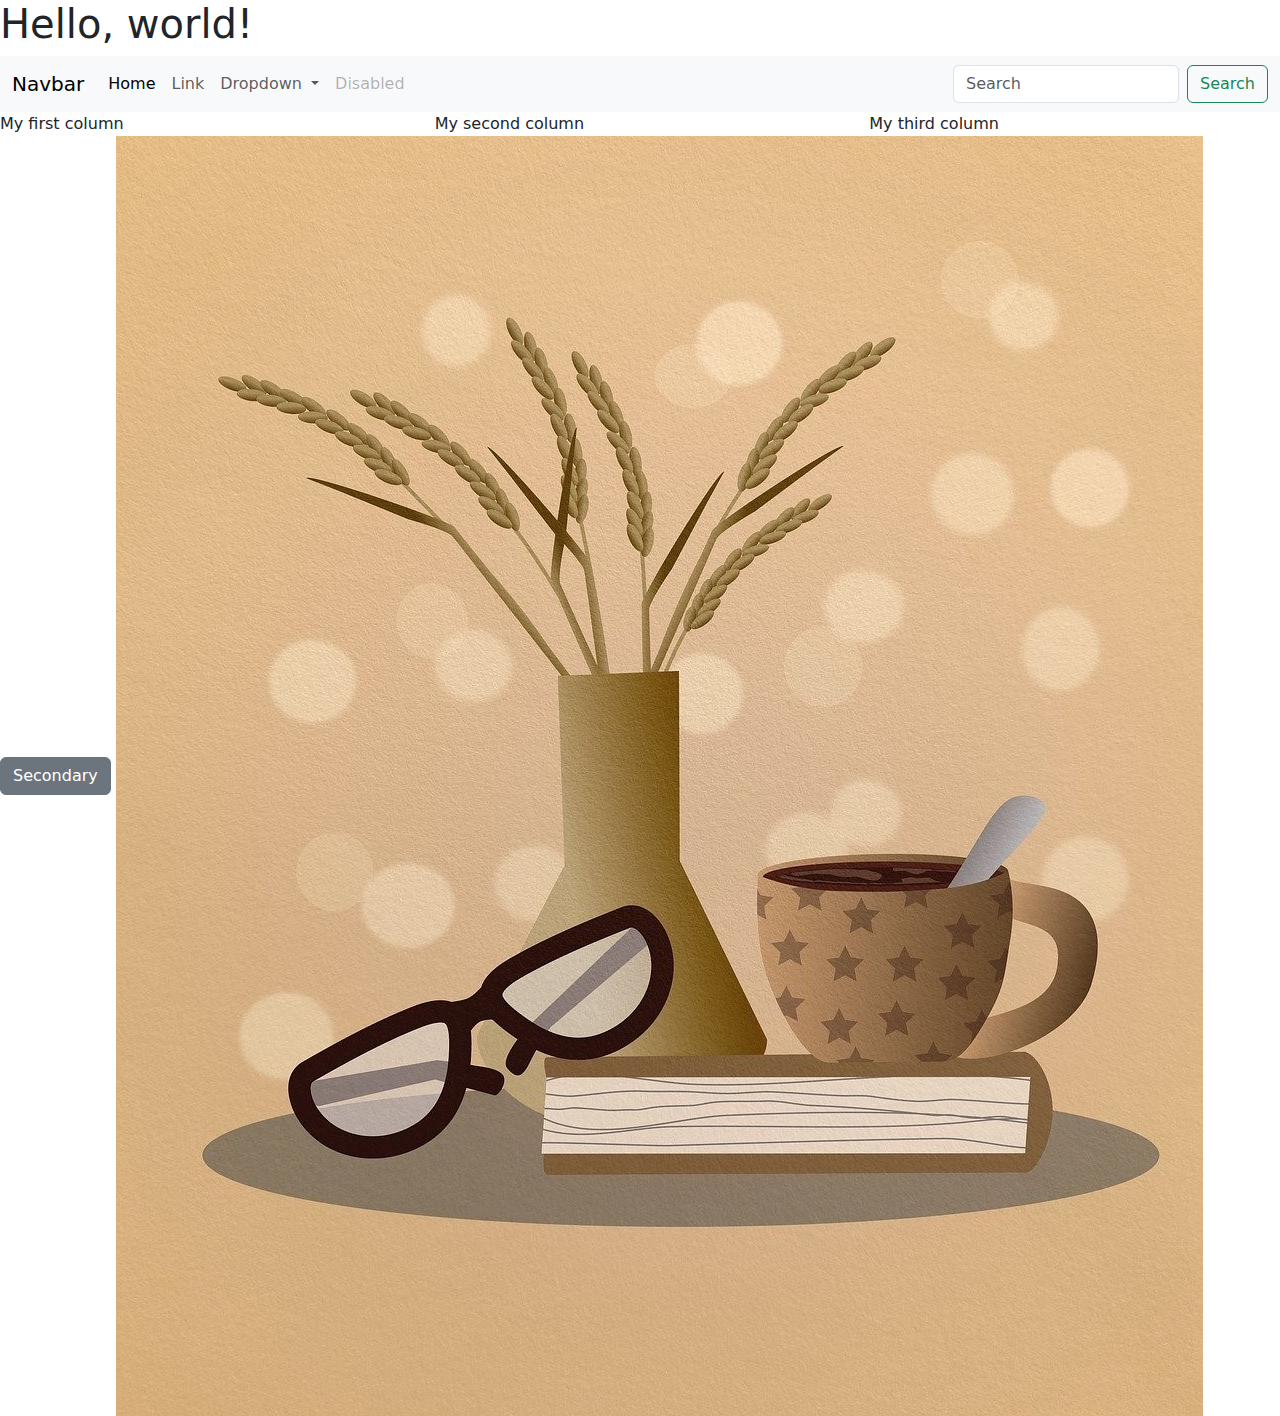
<file: Bootstrap/Index.html>
<!doctype html>
<html lang="en">
  <head>
    <meta charset="utf-8">
    <meta name="viewport" content="width=device-width, initial-scale=1">
    <title>Bootstrap demo</title>
    <link href="https://cdn.jsdelivr.net/npm/bootstrap@5.3.3/dist/css/bootstrap.min.css" rel="stylesheet" integrity="sha384-QWTKZyjpPEjISv5WaRU9OFeRpok6YctnYmDr5pNlyT2bRjXh0JMhjY6hW+ALEwIH" crossorigin="anonymous">
  </head>
  <body>
    <h1>Hello, world!</h1>
    <nav class="navbar navbar-expand-lg navbar-light bg-light">
      <div class="container-fluid">
        <a class="navbar-brand" href="#">Navbar</a>
        <button class="navbar-toggler" type="button" data-bs-toggle="collapse" data-bs-target="#navbarSupportedContent" aria-controls="navbarSupportedContent" aria-expanded="false" aria-label="Toggle navigation">
          <span class="navbar-toggler-icon"></span>
        </button>
        <div class="collapse navbar-collapse" id="navbarSupportedContent">
          <ul class="navbar-nav me-auto mb-2 mb-lg-0">
            <li class="nav-item">
              <a class="nav-link active" aria-current="page" href="#">Home</a>
            </li>
            <li class="nav-item">
              <a class="nav-link" href="#">Link</a>
            </li>
            <li class="nav-item dropdown">
              <a class="nav-link dropdown-toggle" href="#" id="navbarDropdown" role="button" data-bs-toggle="dropdown" aria-expanded="false">
                Dropdown
              </a>
              <ul class="dropdown-menu" aria-labelledby="navbarDropdown">
                <li><a class="dropdown-item" href="#">Action</a></li>
                <li><a class="dropdown-item" href="#">Another action</a></li>
                <li><hr class="dropdown-divider"></li>
                <li><a class="dropdown-item" href="#">Something else here</a></li>
              </ul>
            </li>
            <li class="nav-item">
              <a class="nav-link disabled">Disabled</a>
            </li>
          </ul>
          <form class="d-flex">
            <input class="form-control me-2" type="search" placeholder="Search" aria-label="Search">
            <button class="btn btn-outline-success" type="submit">Search</button>
          </form>
        </div>
      </div>
    </nav>
    <div  class="row">
    <div class="col-sm-4">My first column</div>
    <div class="col-sm-4">My second column</div>
    <div class="col-sm-4">My third column</div>
    </div>
    <button type="button" class="btn btn-secondary">Secondary</button>
    <img src="coffee-8595772_1280.jpg" class="img-fluid" alt="...">
    <script src="https://cdn.jsdelivr.net/npm/@popperjs/core@2.10.2/dist/umd/popper.min.js" integrity="sha384-7+zCNj/IqJ95wo16oMtfsKbZ9ccEh31eOz1HGyDuCQ6wgnyJNSYdrPa03rtR1zdB" crossorigin="anonymous"></script>
    <script src="https://cdn.jsdelivr.net/npm/bootstrap@5.1.3/dist/js/bootstrap.min.js" integrity="sha384-QJHtvGhmr9XOIpI6YVutG+2QOK9T+ZnN4kzFN1RtK3zEFEIsxhlmWl5/YESvpZ13" crossorigin="anonymous"></script>
</body>
</html>
</file>
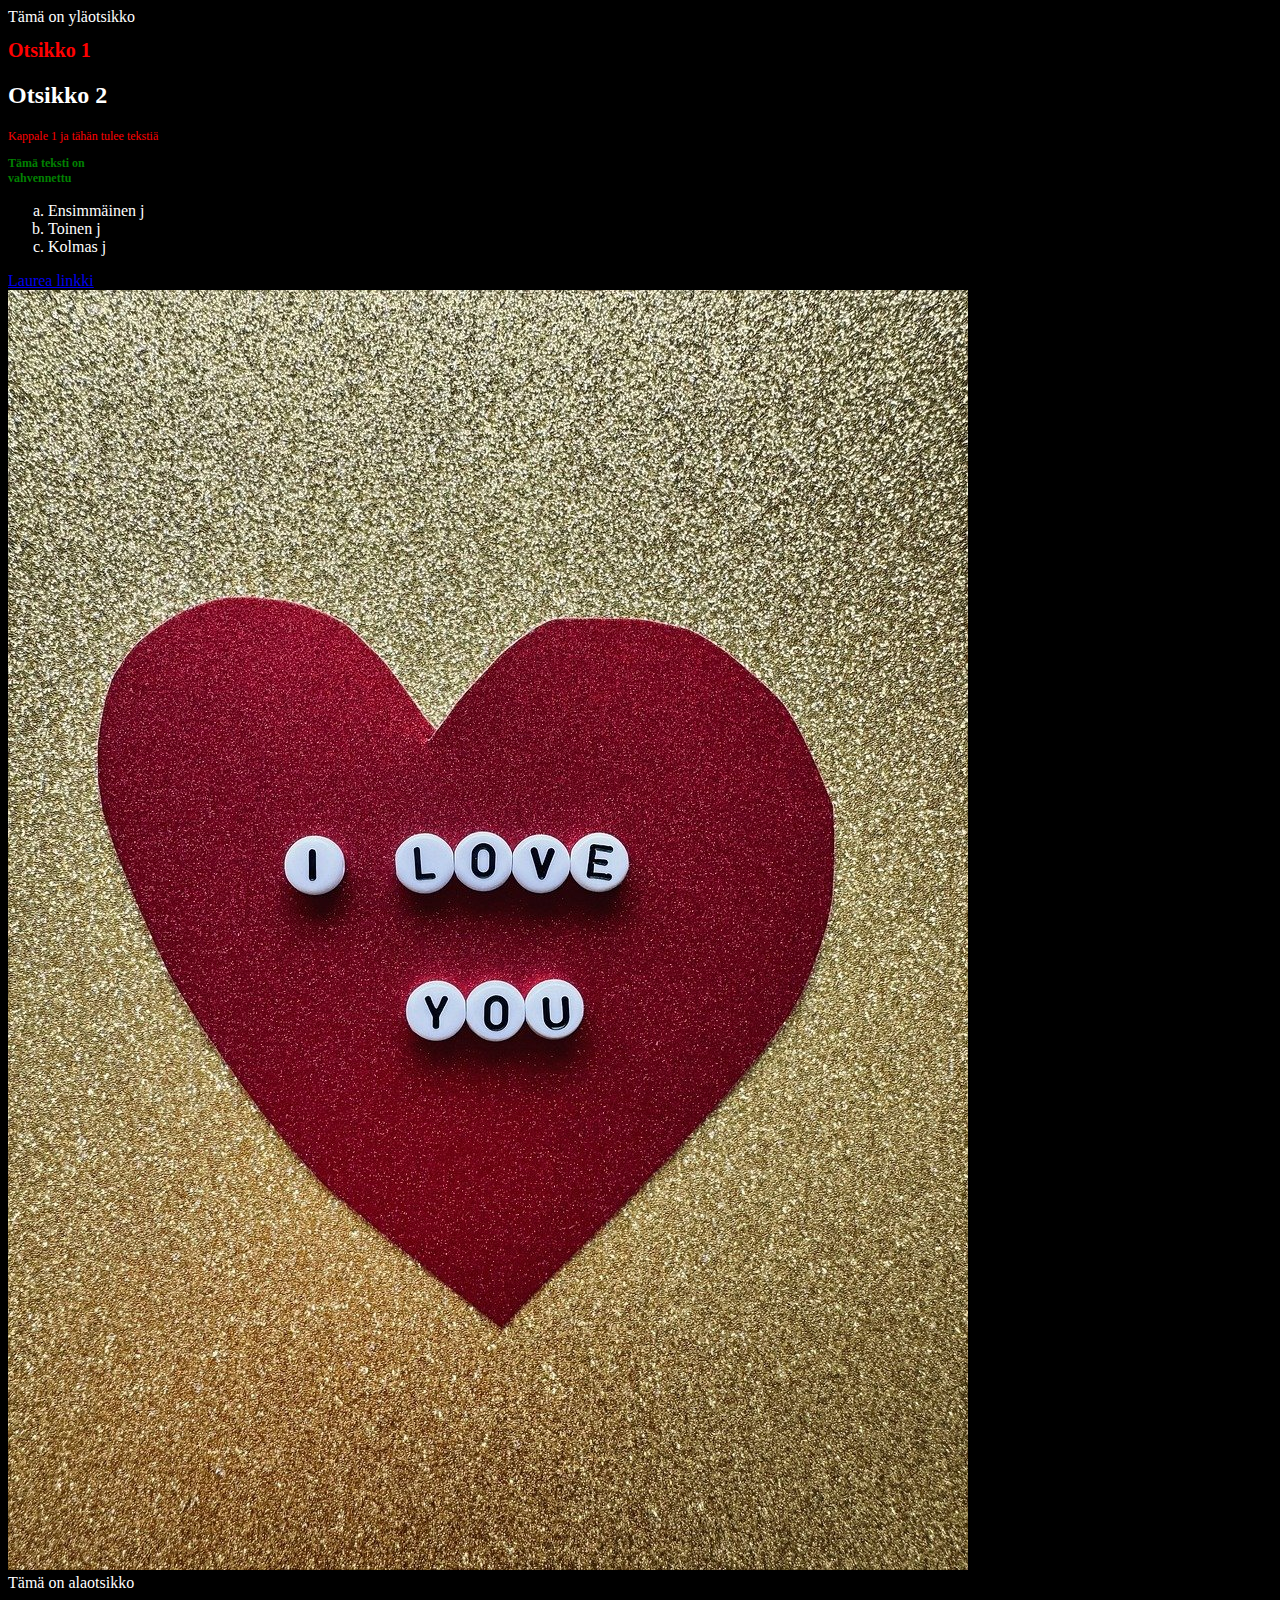
<file: Ens_OT/index.html>
<!DOCTYPE html>
<html lang="en">
<head>
    <meta charset="UTF-8">
    <meta name="viewport" content="width=device-width, initial-scale=1.0">
    <title>Ensimmäinen sivu</title>
    <link rel="stylesheet" href="styles.css">
</head>
<body>
    <header>Tämä on yläotsikko</header>
    <h1 class="red">Otsikko 1</h1>
    <h2>Otsikko 2</h2>

    <p class="red">Kappale 1 ja tähän tulee tekstiä</p>
    <p><strong>Tämä teksti on <br>vahvennettu</strong></p>
    <ul>
        <li>Ensimmäinen j</li>
        <li>Toinen j</li>
        <li>Kolmas j</li>
    </ul>

    <a href="https://laurea.fi">Laurea linkki</a>
    <br>
    <img src="heart-8545742_1280 (1).jpg" alt="">

    <footer>Tämä on alaotsikko</footer>
</body>
</html>
</file>
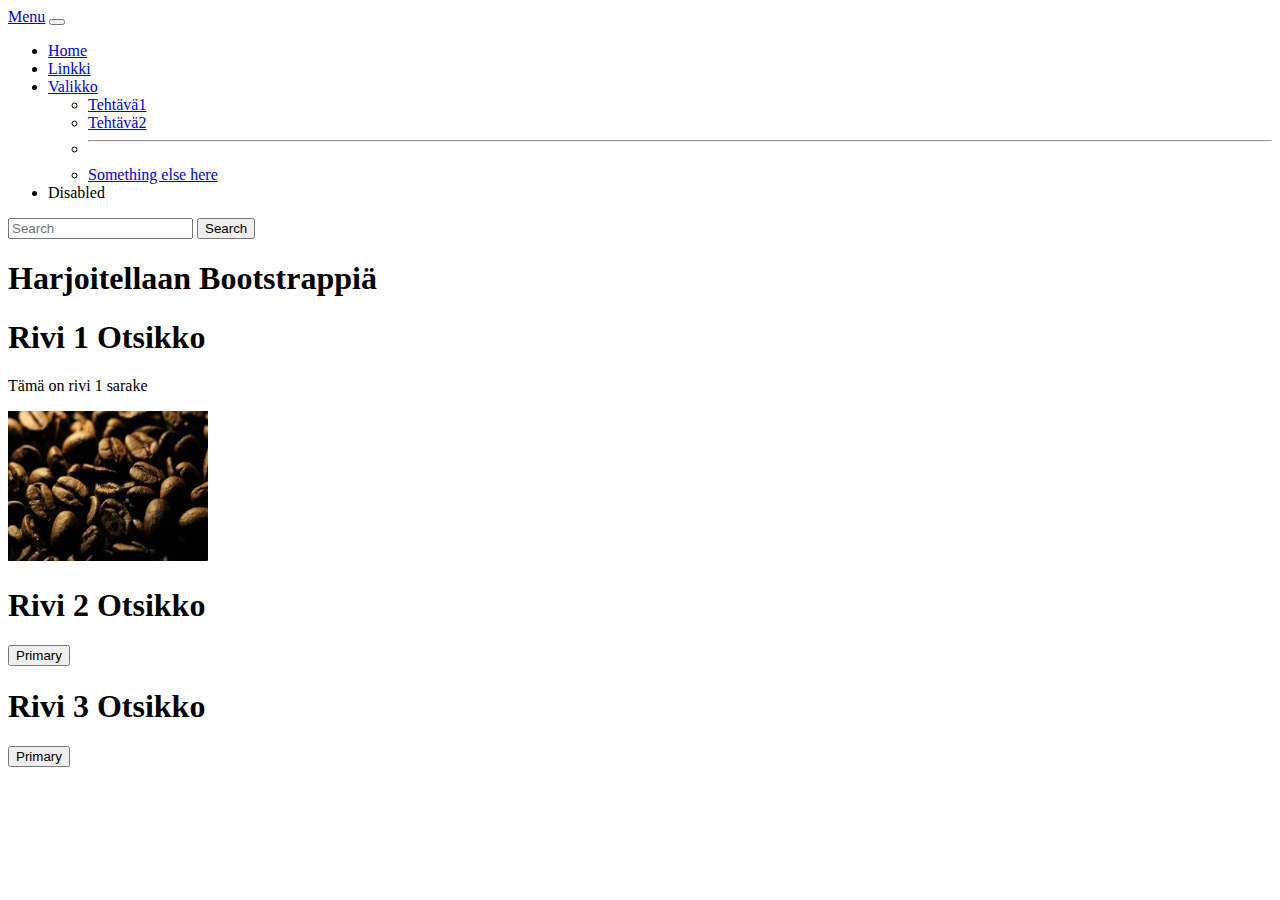
<file: Kolmas_OT/index.html>
<!DOCTYPE html>
<html lang="en">
<head>
    <meta charset="UTF-8">
    <meta name="viewport" content="width=device-width, initial-scale=1.0">
    <title>Bootstarp</title>
    <link href="https://cdn.jsdelivr.net/npm/bootstrap@5.1.3/dist/css/bootstrap.min.css" rel="stylesheet" integrity="sha384-1BmE4kWBq78iYhFldvKuhfTAU6auU8tT94WrHftjDbrCEXSU1oBoqyl2QvZ6jIW3" crossorigin="anonymous">
</head>
<body>
    <nav class="navbar navbar-expand-lg navbar-light bg-light">
        <div class="container-fluid">
          <a class="navbar-brand" href="#">Menu</a>
          <button class="navbar-toggler" type="button" data-bs-toggle="collapse" data-bs-target="#navbarSupportedContent" aria-controls="navbarSupportedContent" aria-expanded="false" aria-label="Toggle navigation">
            <span class="navbar-toggler-icon"></span>
          </button>
          <div class="collapse navbar-collapse" id="navbarSupportedContent">
            <ul class="navbar-nav me-auto mb-2 mb-lg-0">
              <li class="nav-item">
                <a class="nav-link active" aria-current="page" href="#">Home</a>
              </li>
              <li class="nav-item">
                <a class="nav-link" href="#">Linkki</a>
              </li>
              <li class="nav-item dropdown">
                <a class="nav-link dropdown-toggle" href="#" id="navbarDropdown" role="button" data-bs-toggle="dropdown" aria-expanded="false">
                  Valikko
                </a>
                <ul class="dropdown-menu" aria-labelledby="navbarDropdown">
                  <li><a class="dropdown-item" href="#">Tehtävä1</a></li>
                  <li><a class="dropdown-item" href="#">Tehtävä2</a></li>
                  <li><hr class="dropdown-divider"></li>
                  <li><a class="dropdown-item" href="#">Something else here</a></li>
                </ul>
              </li>
              <li class="nav-item">
                <a class="nav-link disabled">Disabled</a>
              </li>
            </ul>
            <form class="d-flex">
              <input class="form-control me-2" type="search" placeholder="Search" aria-label="Search">
              <button class="btn btn-outline-success" type="submit">Search</button>
            </form>
          </div>
        </div>
      </nav>

      <h1>Harjoitellaan Bootstrappiä</h1>

      <div class="container">
        <div class="row">
            <div class="col-6 border border-dark">
                <h1>Rivi 1 Otsikko</h1>
                <p>Tämä on rivi 1 sarake</p>
                <img src="coffee-beans-8286087_1280.webp" alt="Kaffi"width="200" height="150" class="rounded-circle center">
            </div>
            <div class="col-3 border border-dark">
            <h1>Rivi 2 Otsikko</h1>
            <button type="button" class="btn btn-primary">Primary</button>
            </div>
            <div class="col-3 border border-dark">
            <h1>Rivi 3 Otsikko</h1>
            </div>
        </div>
        </div>
        <button type="button" class="btn btn-primary">Primary</button>
    <script src="https://cdn.jsdelivr.net/npm/@popperjs/core@2.10.2/dist/umd/popper.min.js" integrity="sha384-7+zCNj/IqJ95wo16oMtfsKbZ9ccEh31eOz1HGyDuCQ6wgnyJNSYdrPa03rtR1zdB" crossorigin="anonymous"></script>
    <script src="https://cdn.jsdelivr.net/npm/bootstrap@5.1.3/dist/js/bootstrap.min.js" integrity="sha384-QJHtvGhmr9XOIpI6YVutG+2QOK9T+ZnN4kzFN1RtK3zEFEIsxhlmWl5/YESvpZ13" crossorigin="anonymous"></script>

</body>
</html>
</file>
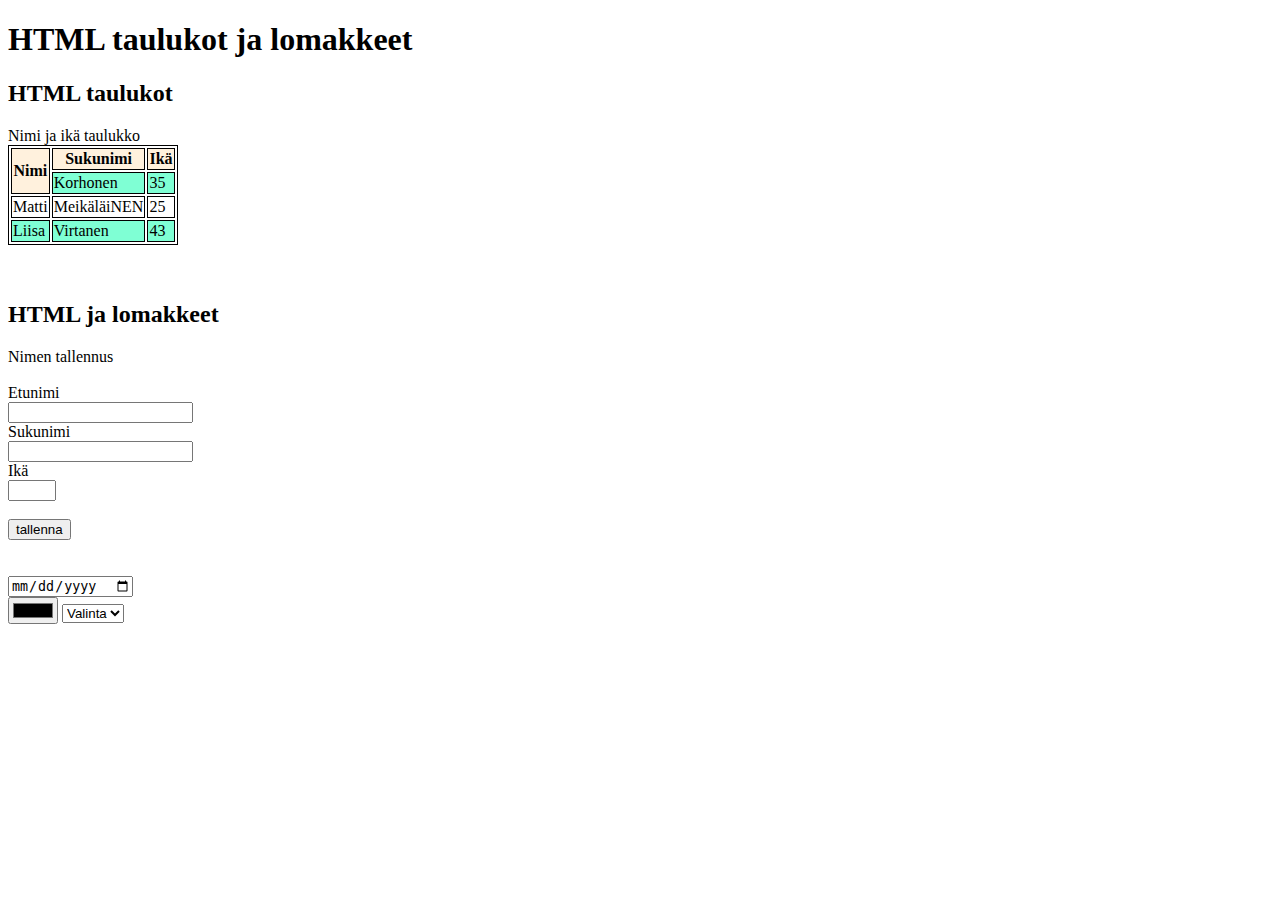
<file: Neljäs_OT/index.html>
<!DOCTYPE html>
<html lang="en">
<head>
    <meta charset="UTF-8">
    <meta name="viewport" content="width=device-width, initial-scale=1.0">
    <title>HTML taulukot ja lomakkeet</title>
    <link rel="stylesheet" href="styles.css">
</head>
<body>
    <h1>HTML taulukot ja lomakkeet</h1>

    <h2>HTML taulukot</h2>
    <caption>Nimi ja ikä taulukko</caption>
    <table>
        <tr>
            <th rowspan="2">Nimi</th>
            <th>Sukunimi</th>
            <th>Ikä</th>
        </tr>
        <tr>
            <td>Korhonen</td>
            <td>35</td>
        </tr>
        <tr>
            <td>Matti</td>
            <td>MeikäläiNEN</td>
            <td>25</td>
        </tr>
        <tr>
            <td>Liisa</td>
            <td>Virtanen</td>
            <td>43</td>
        </tr>
    </table>

    <br><br>

    <h2>HTML ja lomakkeet</h2>

    <caption>Nimen tallennus</caption>
    <form action="#"> <br>
        <label for="etunimi">Etunimi</label><br>
        <input type="text" id="etunimi" name="etunimi"><br>
        <label for="sukunimi">Sukunimi</label><br>
        <input type="text" id="sukunimi" name="sukunimi"><br>
        <label for="ikä">Ikä</label><br>
        <input type="number" id="ikä" min="1" max="5"><br><br>
        <input type="submit" value="tallenna">
    </form>

    <br><br>
    <input type="date"><br>
    <input type="color">
    <select name="" id="">
        <option value="Valinta">Valinta</option>
        <option value="1">Yksi</option>
        <option value="2">Kaksi</option>
        <option value="3">Kolme</option>
    </select>
</body>
</html>
</file>
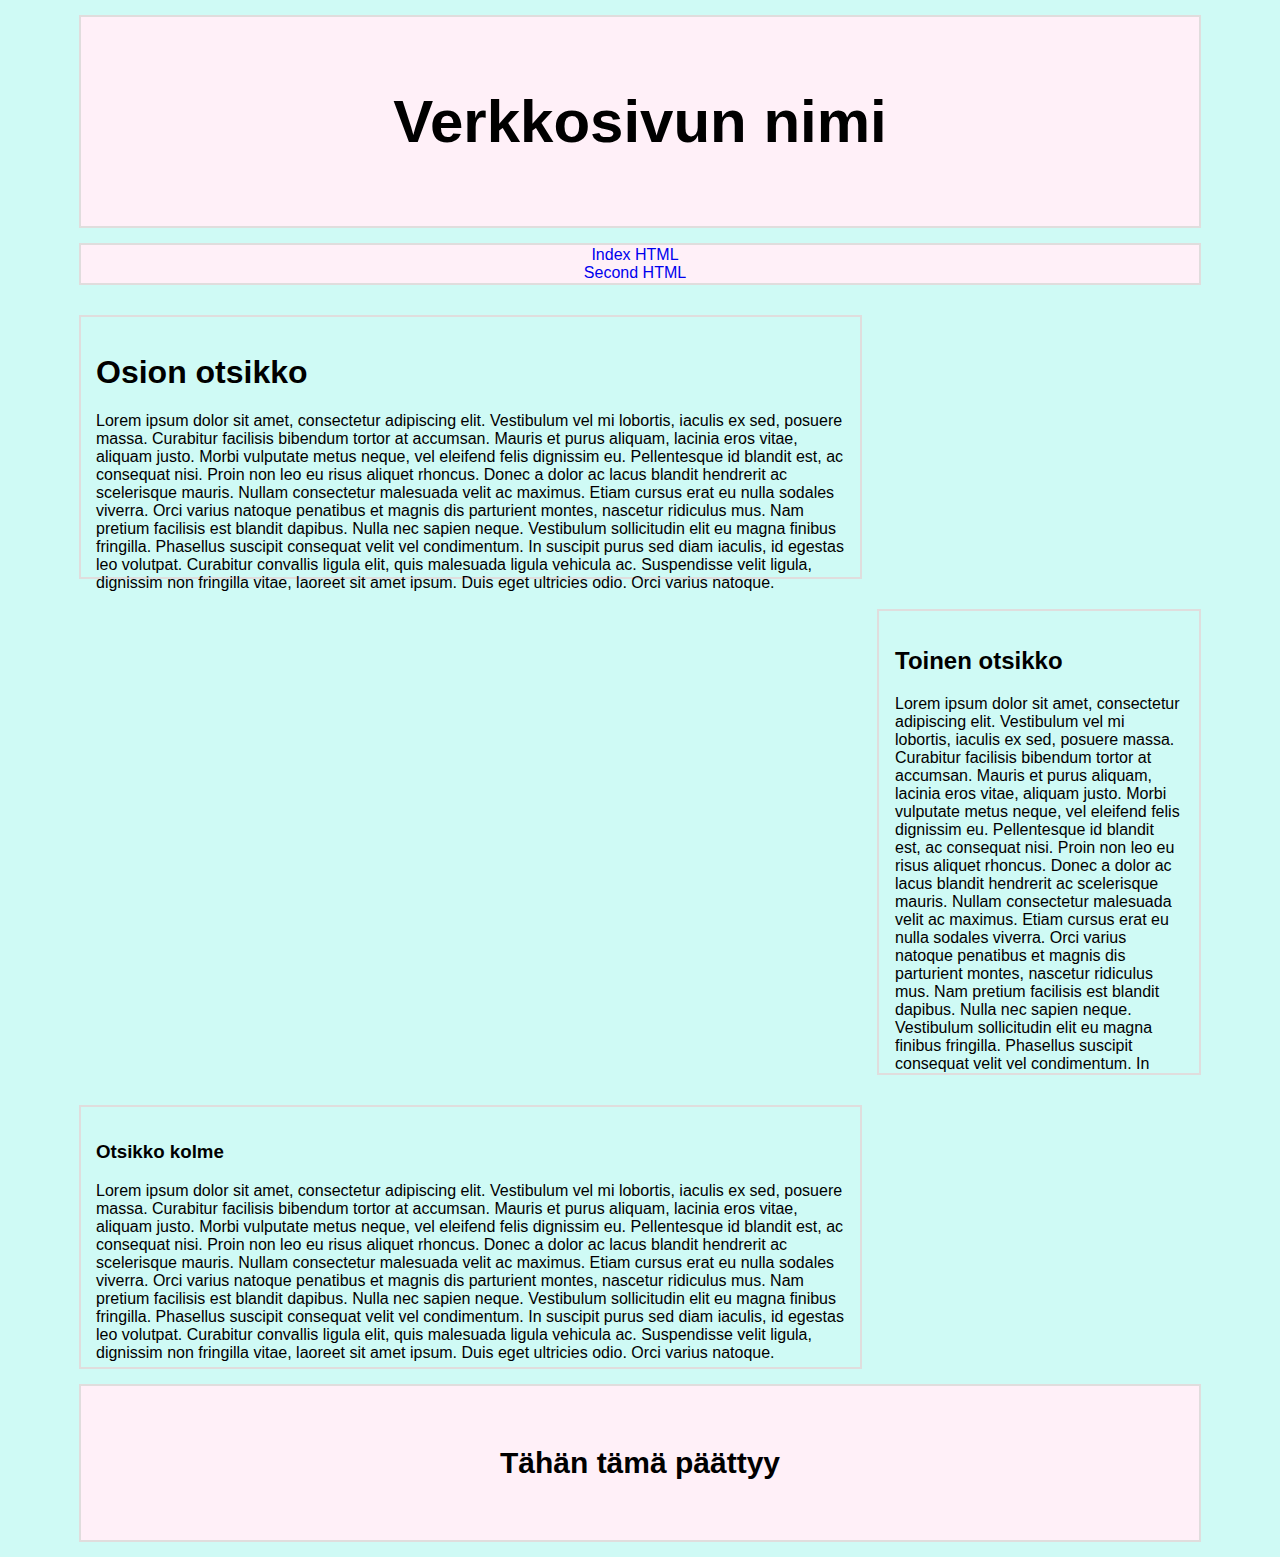
<file: Tehtava viisi/Index.html>
<!DOCTYPE html>
<html lang="en">
<head>
    <meta charset=UTF-8>
    <meta name="viewport" content="width=device-width, initial-scale=1.0">
    <title>Web design</title>
    <link rel="stylesheet" href="styles3.css">
</head>
<body>
    <header>
            <h1> Verkkosivun nimi</h1>
    </header>
    <nav>
        <div class="keskitys">
            <div>
            <a href="Index.html">Index HTML</a>
            </div>
             <div class="keskitys">
            <a href="Second.html">Second HTML</a>
            </div>
        </div>
    </nav>
    <section>
        <h1>Osion otsikko</h1>
        <p>Lorem ipsum dolor sit amet, consectetur adipiscing elit. Vestibulum vel mi lobortis, iaculis ex sed, posuere massa. Curabitur facilisis bibendum tortor at accumsan. Mauris et purus aliquam, lacinia eros vitae, aliquam justo. Morbi vulputate metus neque, vel eleifend felis dignissim eu. Pellentesque id blandit est, ac consequat nisi. Proin non leo eu risus aliquet rhoncus. Donec a dolor ac lacus blandit hendrerit ac scelerisque mauris. Nullam consectetur malesuada velit ac maximus. Etiam cursus erat eu nulla sodales viverra. Orci varius natoque penatibus et magnis dis parturient montes, nascetur ridiculus mus. Nam pretium facilisis est blandit dapibus.
            Nulla nec sapien neque. Vestibulum sollicitudin elit eu magna finibus fringilla. Phasellus suscipit consequat velit vel condimentum. In suscipit purus sed diam iaculis, id egestas leo volutpat. Curabitur convallis ligula elit, quis malesuada ligula vehicula ac. Suspendisse velit ligula, dignissim non fringilla vitae, laoreet sit amet ipsum. Duis eget ultricies odio. Orci varius natoque.
        </p>
    </section>
    <aside>
        <h2>Toinen otsikko</h2>
        <p>Lorem ipsum dolor sit amet, consectetur adipiscing elit. Vestibulum vel mi lobortis, iaculis ex sed, posuere massa. Curabitur facilisis bibendum tortor at accumsan. Mauris et purus aliquam, lacinia eros vitae, aliquam justo. Morbi vulputate metus neque, vel eleifend felis dignissim eu. Pellentesque id blandit est, ac consequat nisi. Proin non leo eu risus aliquet rhoncus. Donec a dolor ac lacus blandit hendrerit ac scelerisque mauris. Nullam consectetur malesuada velit ac maximus. Etiam cursus erat eu nulla sodales viverra. Orci varius natoque penatibus et magnis dis parturient montes, nascetur ridiculus mus. Nam pretium facilisis est blandit dapibus.
            Nulla nec sapien neque. Vestibulum sollicitudin elit eu magna finibus fringilla. Phasellus suscipit consequat velit vel condimentum. In suscipit purus sed diam iaculis, id egestas leo volutpat. Curabitur convallis ligula elit, quis malesuada ligula vehicula ac. Suspendisse velit ligula, dignissim non fringilla vitae, laoreet sit amet ipsum. Duis eget ultricies odio. Orci varius natoque.
        </p>
    </aside>
    <article>
        <h3>Otsikko kolme</h3>
        <p>Lorem ipsum dolor sit amet, consectetur adipiscing elit. Vestibulum vel mi lobortis, iaculis ex sed, posuere massa. Curabitur facilisis bibendum tortor at accumsan. Mauris et purus aliquam, lacinia eros vitae, aliquam justo. Morbi vulputate metus neque, vel eleifend felis dignissim eu. Pellentesque id blandit est, ac consequat nisi. Proin non leo eu risus aliquet rhoncus. Donec a dolor ac lacus blandit hendrerit ac scelerisque mauris. Nullam consectetur malesuada velit ac maximus. Etiam cursus erat eu nulla sodales viverra. Orci varius natoque penatibus et magnis dis parturient montes, nascetur ridiculus mus. Nam pretium facilisis est blandit dapibus.
            Nulla nec sapien neque. Vestibulum sollicitudin elit eu magna finibus fringilla. Phasellus suscipit consequat velit vel condimentum. In suscipit purus sed diam iaculis, id egestas leo volutpat. Curabitur convallis ligula elit, quis malesuada ligula vehicula ac. Suspendisse velit ligula, dignissim non fringilla vitae, laoreet sit amet ipsum. Duis eget ultricies odio. Orci varius natoque.
        </p>
    </article>
    <footer>
        <p>Tähän tämä päättyy</p>
    </footer>
</body> 
</html>
</file>
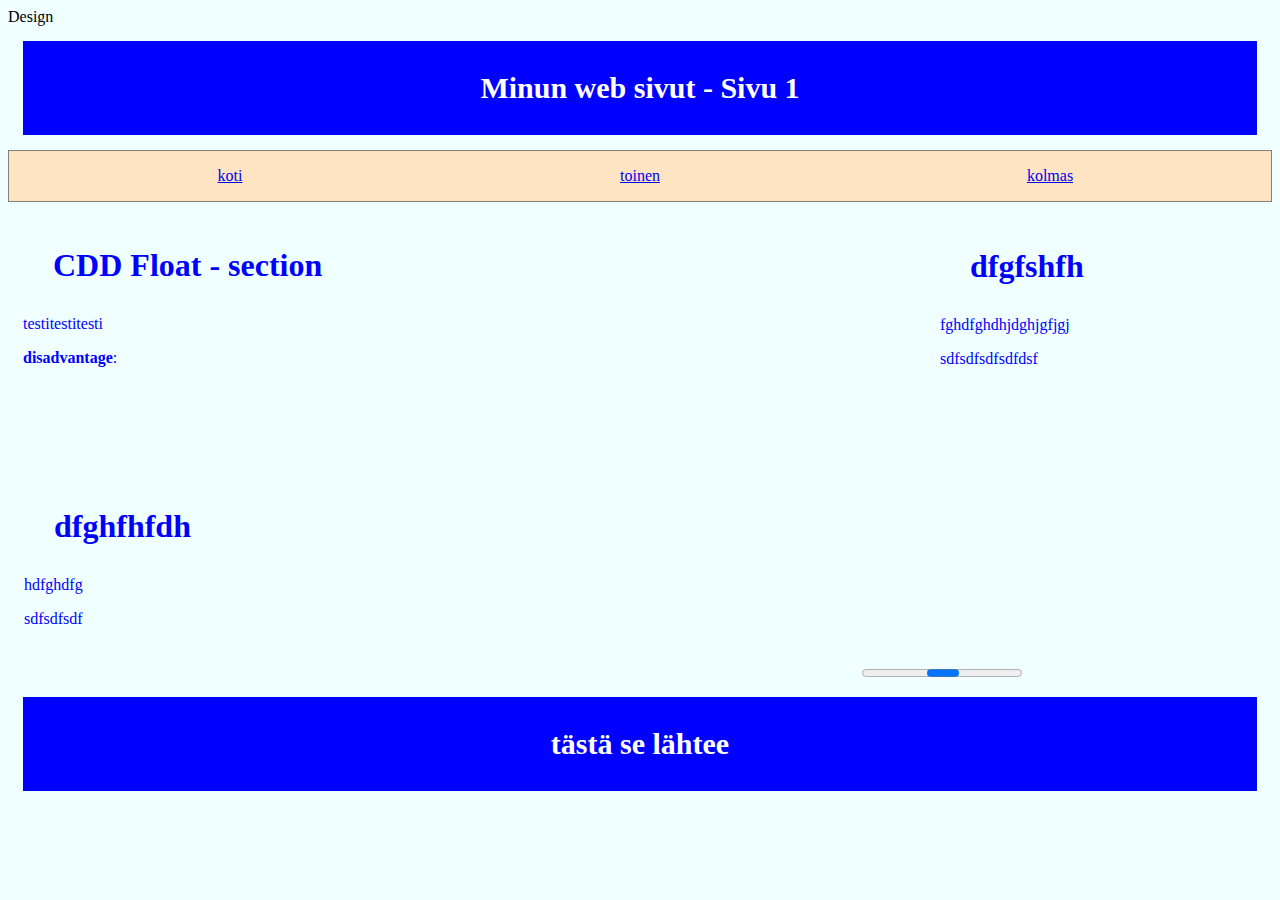
<file: Toinen_OT/index.html>
<!DOCTYPE html>
<html>
<head>
    <meta charset=UTF-8>
    <meta name="viewport" content-"with-device-width  
    <title> Design</title>
    <link rel="stylesheet" href="style.css"
</head>
<body>
    <header>Minun web sivut - Sivu 1</header>
    <nav>
        <div class="wrapper">
            <div>
                <a href="index.html">koti</a>
            </div>
            <div>
                <a href="toinen.html">toinen</a>
            </div>
            <div><a href="kolmas.html">kolmas</a>
            </div>
        </div>
    </nav>
    <section>
        <h1>CDD Float - section</h1>
        <p>testitestitesti
        </p>
        <p><strong>disadvantage</strong>:</p>
    </section>
    <aside>
        <h1>dfgfshfh</h1>
        <p>fghdfghdhjdghjgfjgj</p>
        <p>sdfsdfsdfsdfdsf</p>
    </aside>
    <article>
        <h1>dfghfhfdh</h1>
        <p>hdfghdfg</p>
        <p>sdfsdfsdf</p>
    </article>
    <div>
        <progress> value="50" max="100"</progress>
    </div>

    <footer>tästä se lähtee</footer>
</body>
</html>
</file>
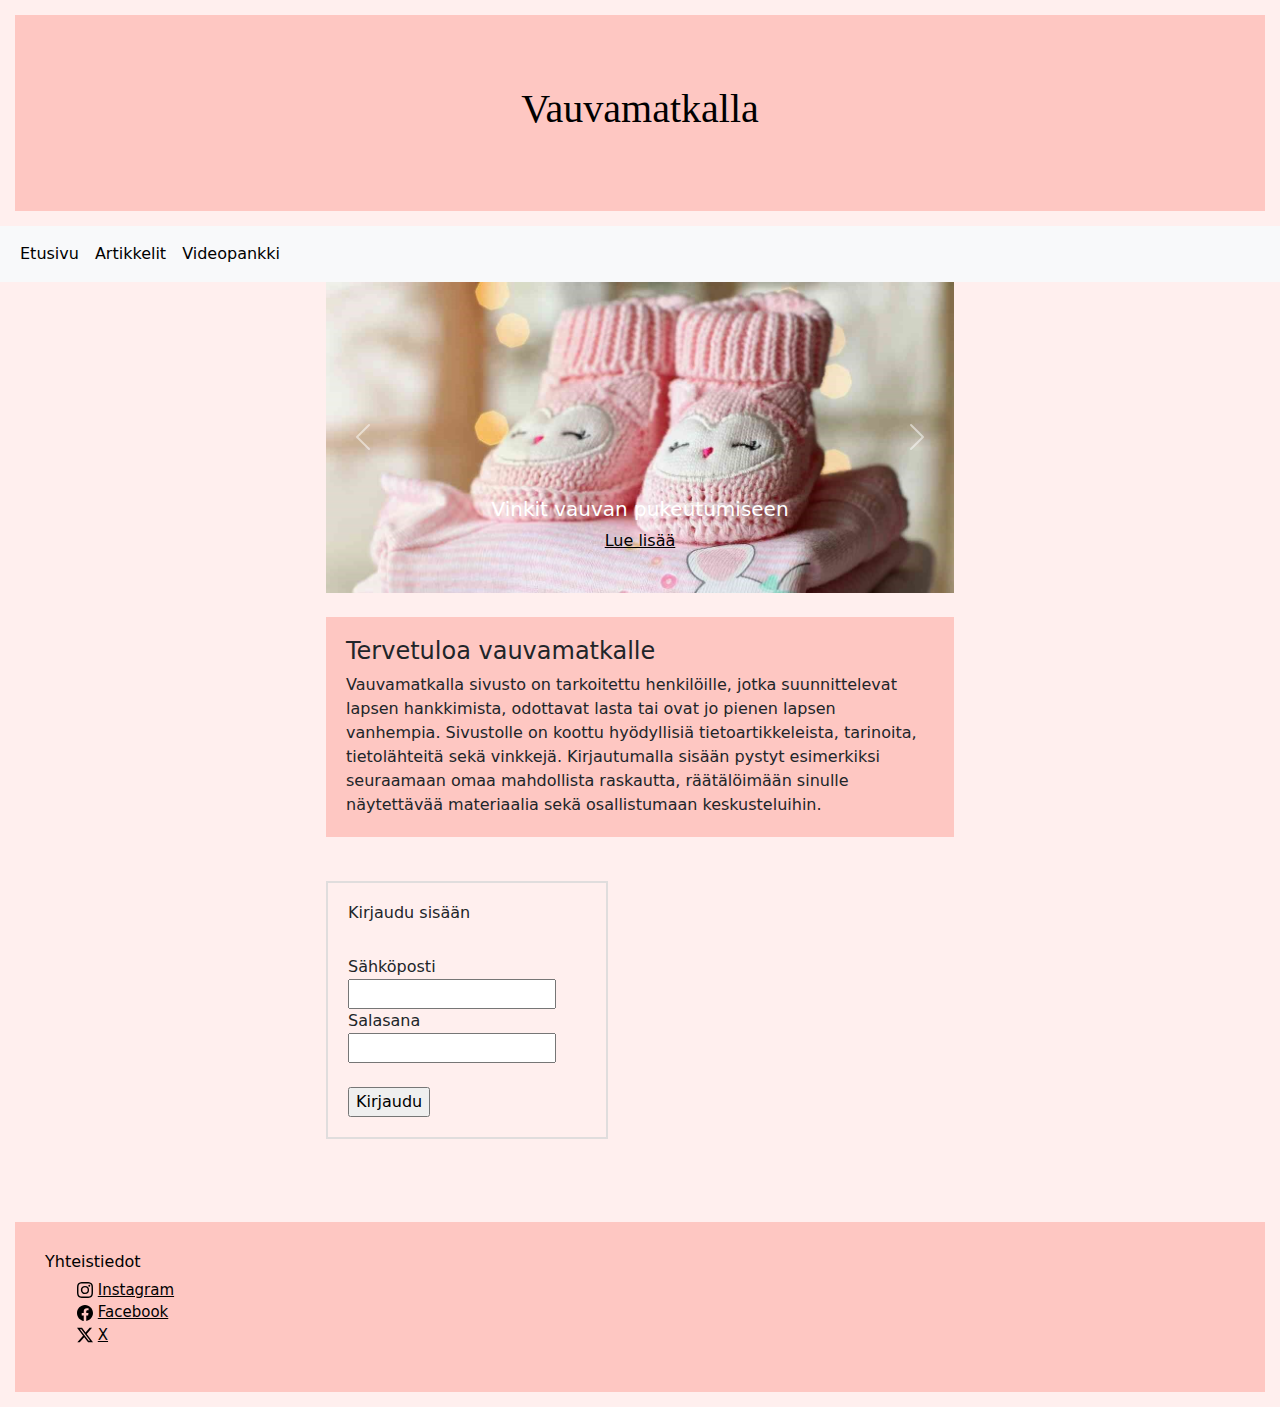
<file: Verkkosivut/index.html>
<!DOCTYPE html>
<html lang="en">
<head>
    <meta charset=UTF-8>
    <meta name="viewport" content="width=device-width, initial-scale=1.0">
    <title>Vauvamatkalla</title>
    <link rel="stylesheet" href="Styles.css">
    <link href="https://cdn.jsdelivr.net/npm/bootstrap@5.3.3/dist/css/bootstrap.min.css" rel="stylesheet" integrity="sha384-QWTKZyjpPEjISv5WaRU9OFeRpok6YctnYmDr5pNlyT2bRjXh0JMhjY6hW+ALEwIH" crossorigin="anonymous">
</head>
<body>
    <header>
        <h1> Vauvamatkalla</h1>
    </header>

    <nav class="navbar navbar-expand-lg navbar-light bg-light">
        <div class="container-fluid">
          <button class="navbar-toggler" type="button" data-bs-toggle="collapse" data-bs-target="#navbarSupportedContent" aria-controls="navbarSupportedContent" aria-expanded="false" aria-label="Toggle navigation">
            <span class="navbar-toggler-icon"></span>
          </button>
          <div class="collapse navbar-collapse" id="navbarSupportedContent">
            <ul class="navbar-nav me-auto mb-2 mb-lg-0">
              <li class="nav-item">
                <a class="nav-link active" aria-current="page" href="index.html">Etusivu</a>
              </li>
              <li class="nav-item">
                <a class="nav-link" href="Artikkelit.html">Artikkelit</a>
              </li>
              <li class="nav-item">
                <a class="nav-link" href="Sivustot.html">Videopankki</a>
              </li>
            </ul>
          </div>
        </div>
      </nav>

        <div class="row">
            <div class="col-sm-3">
            </div>
            <div class="col-md-6">
                <div id="carouselExampleCaptions" class="carousel slide row" data-bs-ride="carousel">
                        <div class="carousel-inner">
                        <div class="carousel-item active">
                            <img src="Vaatteet2.jpg" class="d-block w-100" alt="vauvan vaatteet">
                            <div class="carousel-caption d-none d-md-block">
                                 <h5>Vinkit vauvan pukeutumiseen</h5>
                                    <a href="https://www.libero.fi/sinun-vaiheesi/artikkelit/vauva--/vauvanvaatteet/">Lue lisää</a>
                            </div>
                         </div>
                         <div class="carousel-item">
                                <img src="simpukka.jpg" class="d-block w-100" alt="simpukka">
                                    <div class="carousel-caption d-none d-md-block">
                                        <h5>Simpukka ry edistää tahattomasti lapsettomien asemaa</h5>
                                        <a href="https://www.terveyskyla.fi/ajankohtaista/simpukka-ry-edistaa-tahattomasti-lapsettomien-asemaa">Lue lisää</a>
                                    </div>
                        </div>
                                <div class="carousel-item">
                                <img src="vauvajaisa.jpg" class="d-block w-100" alt="Vauva ja isä">
                                    <div class="carousel-caption d-none d-md-block">
                                        <h5>Vauvan ja imetyksen ensimmäiset päivät</h5>
                                        <a href="https://imetys.fi/odottajan-opas/vauvan-ensimmaiset-paivat/">Lue lisää</a>
                                    </div>
                            </div>
                                <button class="carousel-control-prev" type="button" data-bs-target="#carouselExampleCaptions" data-bs-slide="prev">
                                <span class="carousel-control-prev-icon" aria-hidden="true"></span>
                                <span class="visually-hidden">Previous</span>
                                </button>
                            <button class="carousel-control-next" type="button" data-bs-target="#carouselExampleCaptions" data-bs-slide="next">
                                <span class="carousel-control-next-icon" aria-hidden="true"></span>
                                <span class="visually-hidden">Next</span>
                            </button>
                        </div>
                    </div>
                <div class="col-sm-3">
                </div>
            </div>
        </div>

        <br>

        <div class="row">
            <div class="col-sm-3">
            </div>
            <div class="col-sm-6">
            <div class="tausta">
                <h4>Tervetuloa vauvamatkalle</h4>
                <article>Vauvamatkalla sivusto on tarkoitettu henkilöille, jotka suunnittelevat lapsen hankkimista, odottavat lasta tai ovat jo pienen lapsen vanhempia. Sivustolle on koottu hyödyllisiä tietoartikkeleista, tarinoita, tietolähteitä sekä vinkkejä. Kirjautumalla sisään pystyt esimerkiksi seuraamaan omaa mahdollista raskautta, räätälöimään sinulle näytettävää materiaalia sekä osallistumaan keskusteluihin. </article></div>
            </div>
            </div>
            <div class="col-sm-3">
            </div>

            <br>

        <div  class="row ">
                <div class="col-sm-3">
            </div>
            <div class="col-sm-3">
                <div class="reunat">
            <h6>Kirjaudu sisään</h6>
                <form action="#"> <br>
                    <label for="Sähköposti">Sähköposti</label><br>
                    <input type="email" id="Sähköposti" name="sähköposti"><br>
                    <label for="salasana">Salasana</label><br>
                    <input type="password" id="salasana" name="salasana"><br>
                    <br>
                    <input type="submit" value="Kirjaudu">
                </form>
                </div>
                <div></div>
             <div class="col-sm-6">
            </div>
        </div>
    </div>
        <br>

        <br>


        <footer>
            <h6>Yhteistiedot</h6>
            <ul class="lista">
                <li> 
                    <svg xmlns="http://www.w3.org/2000/svg" width="16" height="16" fill="currentColor" class="bi bi-instagram" viewBox="0 0 16 16">
                    <path d="M8 0C5.829 0 5.556.01 4.703.048 3.85.088 3.269.222 2.76.42a3.9 3.9 0 0 0-1.417.923A3.9 3.9 0 0 0 .42 2.76C.222 3.268.087 3.85.048 4.7.01 5.555 0 5.827 0 8.001c0 2.172.01 2.444.048 3.297.04.852.174 1.433.372 1.942.205.526.478.972.923 1.417.444.445.89.719 1.416.923.51.198 1.09.333 1.942.372C5.555 15.99 5.827 16 8 16s2.444-.01 3.298-.048c.851-.04 1.434-.174 1.943-.372a3.9 3.9 0 0 0 1.416-.923c.445-.445.718-.891.923-1.417.197-.509.332-1.09.372-1.942C15.99 10.445 16 10.173 16 8s-.01-2.445-.048-3.299c-.04-.851-.175-1.433-.372-1.941a3.9 3.9 0 0 0-.923-1.417A3.9 3.9 0 0 0 13.24.42c-.51-.198-1.092-.333-1.943-.372C10.443.01 10.172 0 7.998 0zm-.717 1.442h.718c2.136 0 2.389.007 3.232.046.78.035 1.204.166 1.486.275.373.145.64.319.92.599s.453.546.598.92c.11.281.24.705.275 1.485.039.843.047 1.096.047 3.231s-.008 2.389-.047 3.232c-.035.78-.166 1.203-.275 1.485a2.5 2.5 0 0 1-.599.919c-.28.28-.546.453-.92.598-.28.11-.704.24-1.485.276-.843.038-1.096.047-3.232.047s-2.39-.009-3.233-.047c-.78-.036-1.203-.166-1.485-.276a2.5 2.5 0 0 1-.92-.598 2.5 2.5 0 0 1-.6-.92c-.109-.281-.24-.705-.275-1.485-.038-.843-.046-1.096-.046-3.233s.008-2.388.046-3.231c.036-.78.166-1.204.276-1.486.145-.373.319-.64.599-.92s.546-.453.92-.598c.282-.11.705-.24 1.485-.276.738-.034 1.024-.044 2.515-.045zm4.988 1.328a.96.96 0 1 0 0 1.92.96.96 0 0 0 0-1.92m-4.27 1.122a4.109 4.109 0 1 0 0 8.217 4.109 4.109 0 0 0 0-8.217m0 1.441a2.667 2.667 0 1 1 0 5.334 2.667 2.667 0 0 1 0-5.334"/>
                  </svg>
                  <a href="https://www.instagram.com/">Instagram</a></li>
                <li>
                    <svg xmlns="http://www.w3.org/2000/svg" width="16" height="16" fill="currentColor" class="bi bi-facebook" viewBox="0 0 16 16">
                        <path d="M16 8.049c0-4.446-3.582-8.05-8-8.05C3.58 0-.002 3.603-.002 8.05c0 4.017 2.926 7.347 6.75 7.951v-5.625h-2.03V8.05H6.75V6.275c0-2.017 1.195-3.131 3.022-3.131.876 0 1.791.157 1.791.157v1.98h-1.009c-.993 0-1.303.621-1.303 1.258v1.51h2.218l-.354 2.326H9.25V16c3.824-.604 6.75-3.934 6.75-7.951"/>
                      </svg>
                    <a href="https://www.facebook.com/">Facebook</a></li>
                <li>
                    <svg xmlns="http://www.w3.org/2000/svg" width="16" height="16" fill="currentColor" class="bi bi-twitter-x" viewBox="0 0 16 16">
                        <path d="M12.6.75h2.454l-5.36 6.142L16 15.25h-4.937l-3.867-5.07-4.425 5.07H.316l5.733-6.57L0 .75h5.063l3.495 4.633L12.601.75Zm-.86 13.028h1.36L4.323 2.145H2.865z"/>
                      </svg>
                      <a href="https://twitter.com/?lang=fi">X</a></li>
            </ul>
        </footer>



    <script src="https://cdn.jsdelivr.net/npm/@popperjs/core@2.10.2/dist/umd/popper.min.js" integrity="sha384-7+zCNj/IqJ95wo16oMtfsKbZ9ccEh31eOz1HGyDuCQ6wgnyJNSYdrPa03rtR1zdB" crossorigin="anonymous"></script>
    <script src="https://cdn.jsdelivr.net/npm/bootstrap@5.1.3/dist/js/bootstrap.min.js" integrity="sha384-QJHtvGhmr9XOIpI6YVutG+2QOK9T+ZnN4kzFN1RtK3zEFEIsxhlmWl5/YESvpZ13" crossorigin="anonymous"></script>
</body>
</file>
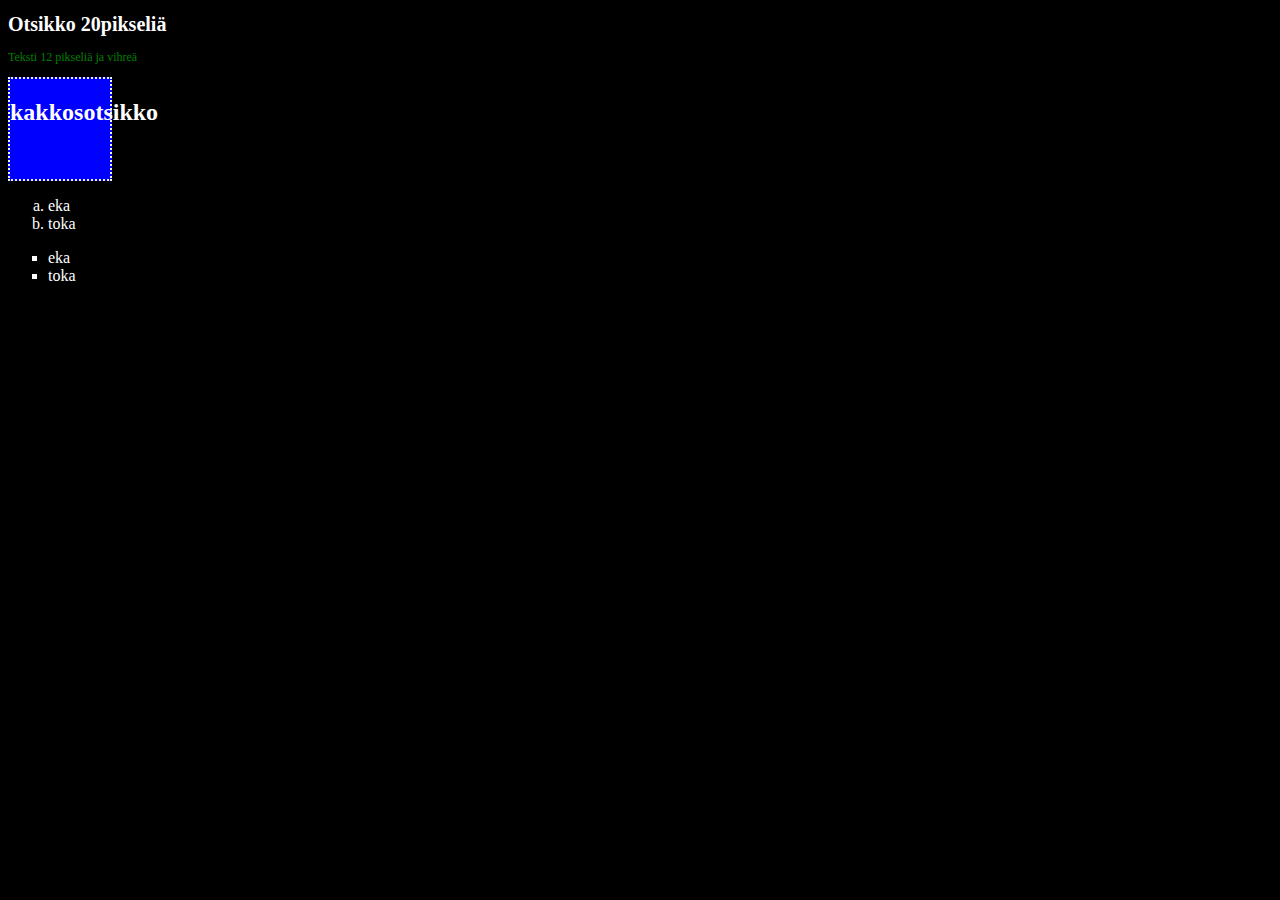
<file: Ens_OT/styles.html>
<!DOCTYPE html>
<html lang="en">
<head>
    <meta charset="UTF-8">  
    <meta name="viewport" content="width=device-width, initial-scale=1.0">
    <title>Tyylitesti</title>
    <link rel="stylesheet" href="styles.css">
</head>
<body>
    <h1>Otsikko 20pikseliä</h1>
    <p>Teksti 12 pikseliä ja vihreä</p>
    
    <div class="test">
        <h2>kakkosotsikko</h2>
    </div>
    <ul>
        <li>eka</li>
        <li>toka</li>
    </ul>
    <ol>
        <li>eka</li>
        <li>toka</li>
    </ol>
    
</body>


</html>
</file>
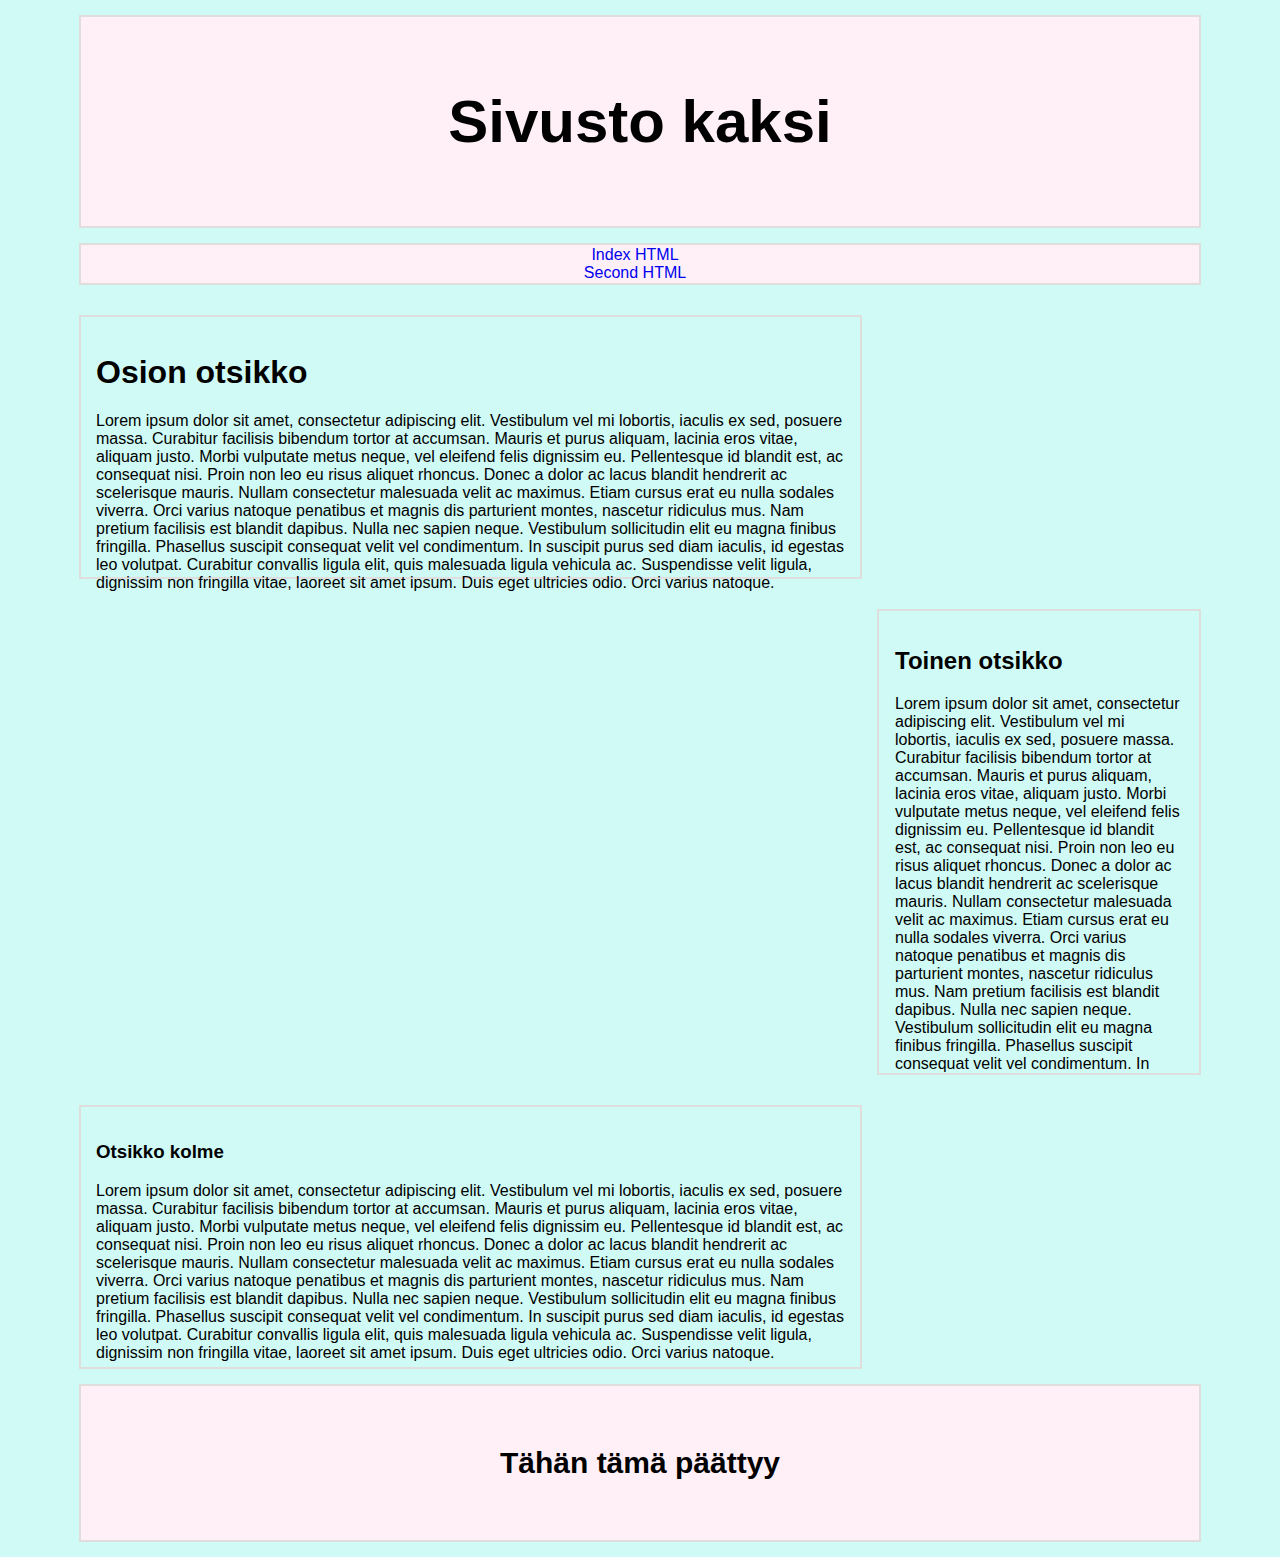
<file: Tehtava viisi/Second.html>
<!DOCTYPE html>
<html lang="en">
<head>
    <meta charset=UTF-8>
    <meta name="viewport" content="width=device-width, initial-scale=1.0">
    <title>Web design</title>
    <link rel="stylesheet" href="styles3.css">
</head>
<body>
    <header>
            <h1> Sivusto kaksi</h1>
    </header>
    <nav>
        <div class="keskitys">
            <div>
            <a href="Index.html">Index HTML</a>
            </div>
             <div class="keskitys">
            <a href="Second.html">Second HTML</a>
            </div>
        </div>
    </nav>
    <section>
        <h1>Osion otsikko</h1>
        <p>Lorem ipsum dolor sit amet, consectetur adipiscing elit. Vestibulum vel mi lobortis, iaculis ex sed, posuere massa. Curabitur facilisis bibendum tortor at accumsan. Mauris et purus aliquam, lacinia eros vitae, aliquam justo. Morbi vulputate metus neque, vel eleifend felis dignissim eu. Pellentesque id blandit est, ac consequat nisi. Proin non leo eu risus aliquet rhoncus. Donec a dolor ac lacus blandit hendrerit ac scelerisque mauris. Nullam consectetur malesuada velit ac maximus. Etiam cursus erat eu nulla sodales viverra. Orci varius natoque penatibus et magnis dis parturient montes, nascetur ridiculus mus. Nam pretium facilisis est blandit dapibus.
            Nulla nec sapien neque. Vestibulum sollicitudin elit eu magna finibus fringilla. Phasellus suscipit consequat velit vel condimentum. In suscipit purus sed diam iaculis, id egestas leo volutpat. Curabitur convallis ligula elit, quis malesuada ligula vehicula ac. Suspendisse velit ligula, dignissim non fringilla vitae, laoreet sit amet ipsum. Duis eget ultricies odio. Orci varius natoque.
        </p>
    </section>
    <aside>
        <h2>Toinen otsikko</h2>
        <p>Lorem ipsum dolor sit amet, consectetur adipiscing elit. Vestibulum vel mi lobortis, iaculis ex sed, posuere massa. Curabitur facilisis bibendum tortor at accumsan. Mauris et purus aliquam, lacinia eros vitae, aliquam justo. Morbi vulputate metus neque, vel eleifend felis dignissim eu. Pellentesque id blandit est, ac consequat nisi. Proin non leo eu risus aliquet rhoncus. Donec a dolor ac lacus blandit hendrerit ac scelerisque mauris. Nullam consectetur malesuada velit ac maximus. Etiam cursus erat eu nulla sodales viverra. Orci varius natoque penatibus et magnis dis parturient montes, nascetur ridiculus mus. Nam pretium facilisis est blandit dapibus.
            Nulla nec sapien neque. Vestibulum sollicitudin elit eu magna finibus fringilla. Phasellus suscipit consequat velit vel condimentum. In suscipit purus sed diam iaculis, id egestas leo volutpat. Curabitur convallis ligula elit, quis malesuada ligula vehicula ac. Suspendisse velit ligula, dignissim non fringilla vitae, laoreet sit amet ipsum. Duis eget ultricies odio. Orci varius natoque.
        </p>
    </aside>
    <article>
        <h3>Otsikko kolme</h3>
        <p>Lorem ipsum dolor sit amet, consectetur adipiscing elit. Vestibulum vel mi lobortis, iaculis ex sed, posuere massa. Curabitur facilisis bibendum tortor at accumsan. Mauris et purus aliquam, lacinia eros vitae, aliquam justo. Morbi vulputate metus neque, vel eleifend felis dignissim eu. Pellentesque id blandit est, ac consequat nisi. Proin non leo eu risus aliquet rhoncus. Donec a dolor ac lacus blandit hendrerit ac scelerisque mauris. Nullam consectetur malesuada velit ac maximus. Etiam cursus erat eu nulla sodales viverra. Orci varius natoque penatibus et magnis dis parturient montes, nascetur ridiculus mus. Nam pretium facilisis est blandit dapibus.
            Nulla nec sapien neque. Vestibulum sollicitudin elit eu magna finibus fringilla. Phasellus suscipit consequat velit vel condimentum. In suscipit purus sed diam iaculis, id egestas leo volutpat. Curabitur convallis ligula elit, quis malesuada ligula vehicula ac. Suspendisse velit ligula, dignissim non fringilla vitae, laoreet sit amet ipsum. Duis eget ultricies odio. Orci varius natoque.
        </p>
    </article>
    <footer>
        <p>Tähän tämä päättyy</p>
    </footer>
</body> 
</html>
</file>
<file: Ens_OT/styles.css>
body{
    background-color: black;
    color: white;
}
h1{font-size: 20px;}
p{font-size: 12px;
color: green;}

.red{
    color: red;
}
#red{
    color: aqua;
}
div{border-style: dotted;
border-width: 2px;
border-color: beige;
}
div.test{width: 100px;
height: 100px;
background-color: blue;}
ol{list-style-type: square;}
ul{list-style: lower-alpha;}
</file>
<file: Neljäs_OT/styles.css>
table, th, td{
    border: 1px solid black;
}
tr:first-of-type{
    background-color: rgba(255, 235, 205, 0.686);
}
tr:nth-child(even){
    background-color: aquamarine;
}
</file>
<file: Tehtava viisi/styles3.css>
header, footer {
    background-color: rgb(255, 240, 248);
    color: black;
    border: solid 2px rgb(224, 221, 221);
    padding: 1em;
    text-align: center;
    font-size: 30px;
    font-weight: bold;
    margin: 15px;
}
body {
    background-color: rgb(207, 250, 245);
    font-family: Arial, Helvetica, sans-serif;
}
nav {background-color: rgb(255, 240, 248);
    padding: 1px;
    border: 2px solid rgb(224, 221, 221);
    margin: 15px;
    }
    
.keskitys {
    text-align: center;
}
section{
    float:left;
    width: 65%;
    color: black;
    height: 230px;
    padding: 15px;
    border: solid 2px rgb(224, 221, 221);
    margin: 15px;
}
aside {
    float: right;
    width: 25%;
    height: 230px;
    color: black;
    height: 430px;
    padding: 1em;
    border: solid 2px rgb(224, 221, 221);
    margin: 15px;
    overflow: auto;
}
article {
    float:left;
    width: 65%;
    color: black;
    height: 230px;
    padding: 15px;
    border: solid 2px rgb(224, 221, 221);
    margin: 15px;
}
footer{
    clear: both;
}
body {
    width: 90%;
    margin-left: auto;
    margin-right: auto;
    }  

#nav {
    float: left;
    width: 20%;
    height: 300px;
    background: rgb(255, 240, 248);
    color: black;
    text-align: center;
    padding: 15px;
  }
  #section {float: right;
    width: 70%;
    background-color: rgb(255, 240, 248);
    height: 300px;
  }
  .wrapper >div{
    flex:1;
    text-align: center;
}
nav ul { list-style-type: none; }
nav a { text-decoration: none;
padding-right: 10px; }
nav li { display: inline; }
a:hover {color:#f01111;}

#wrap   {
    text-align:center;
}
</file>
<file: Toinen_OT/style.css>
header, footer {
    background-color: blue;
    color: white;
    padding: 1em;
    text-align: center;
    font-size: 30px;
    font-weight: bold;
    margin: 15px;
}
body {
    background-color: azure;
}


#footer {
    position: relative;
    top: 600px;
}

nav {background-color: bisque;
padding: 1em;
border: 1px solid grey;
}

.wrapper{
    display: flex;
}

.wrapper >div{
    flex:1;
    text-align: center;
}

section{
    float:left;
    width: 65%;
    color: blue;
    height: 230px;
    padding: 15px

}

aside {
    float: right;
    width: 25%;
    color: blue;
    height: 430px;
    padding: 1em;

}

article {
    float:  LEFT;
    width: 65%;
    padding: 1em;
    color: blue;
    height: 230px;
}

h1, h2, h3 {
    margin: 15px;
    padding: 15px;
}
#tausta {
    background-color: white;
    border: 1px solid;
    border-radius: 20px;
    padding: 15px;
}
</file>
<file: Verkkosivut/Styles.css>
header{
    background-color: #FEC7C2;
    color: black;
    padding: 70px 70px 70px 70px;
    font-size: 50px;
    margin: 15px;
    font-family: 'Times New Roman', Times, serif;
    text-align: center;
}

body{
    background-color: #fec7c248 !important;
}


footer{
    background-color: #FEC7C2;
    color: black;
    padding: 30px;
    font-size: 15px;
    margin: 15px;
    text-align: left;
}


.reunat{
    border: solid 2px rgb(224, 221, 221);
    padding: 20px;
    margin-top: 20px;
    margin-right: 20px;
    margin-bottom: 20px;
    margin-left: 0px;
}



.tausta {
    background-color: #FEC7C2;
    padding: 20px;
}



.lista {
    list-style: none;
}

.container {
    position: relative;
    width: 50%;
  }
  
  .image {
    opacity: 1;
    display: block;
    height: auto;
    transition: .5s ease;
    backface-visibility: hidden;
  }
  
  .middle {
    transition: .5s ease;
    opacity: 0;
    position: absolute;
    top: 50%;
    left: 50%;
    transform: translate(-50%, -50%);
    -ms-transform: translate(-50%, -50%)
  }
  
  .container:hover .image {
    opacity: 0.3;
  }
  
  .container:hover .middle {
    opacity: 1;
  }
  
  .text {
    background-color: #FEC7C2;
    color: white;
    font-size: 16px;
    padding: 16px 32px;
  }

  a:link {
    color: black;
  }
  
  a:visited {
    color:#aea6a1;
  }
  
  a:hover {
    color: rgb(243, 197, 220);
  }
</file>
